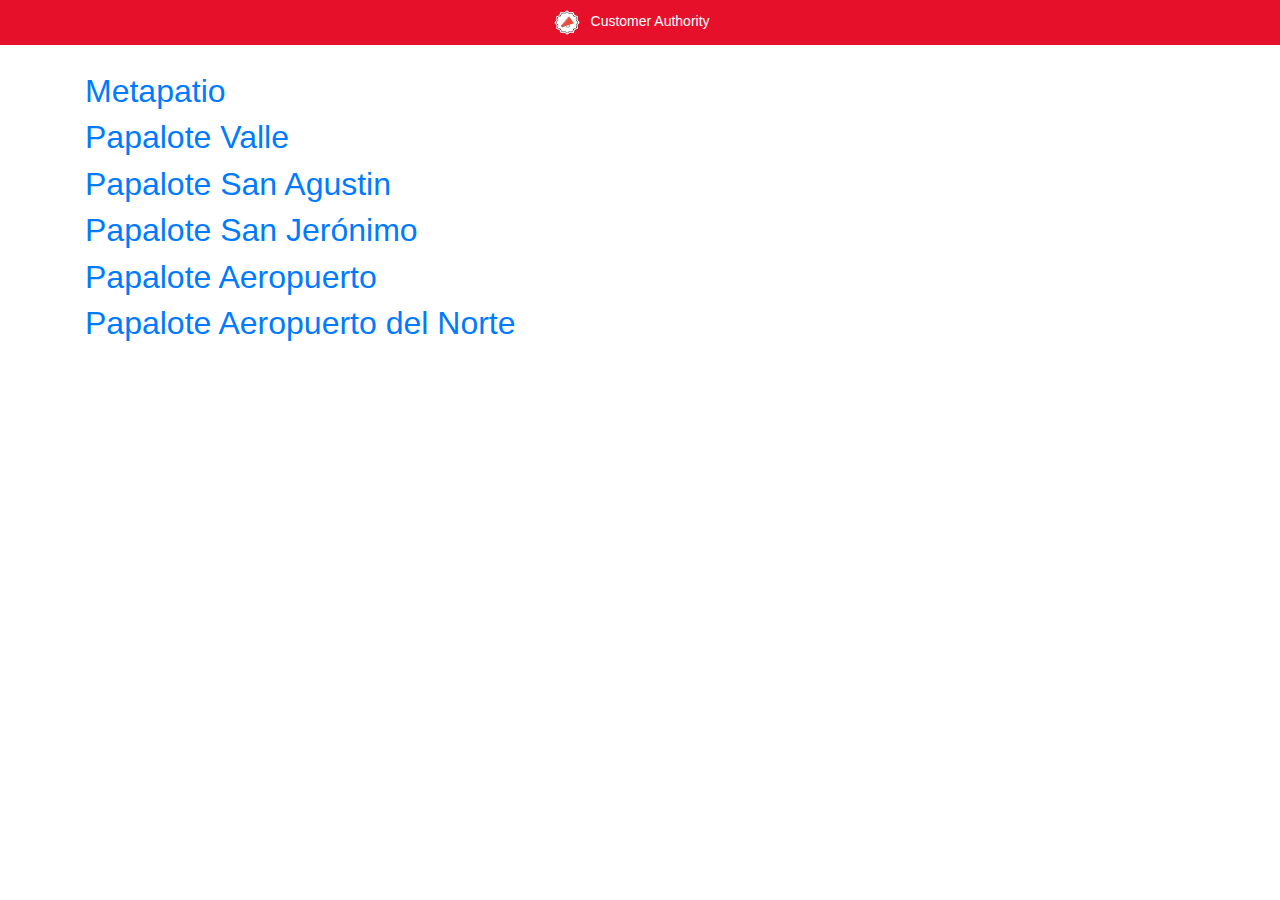
<file: index.html>
<!DOCTYPE html>
<html lang="en">
  <head>
    <meta charset="utf-8">
    <meta http-equiv="X-UA-Compatible" content="IE=edge">
    <meta name="viewport" content="width=device-width, initial-scale=1">
    <title>Customer Authority</title>

    <link rel="icon" href="favicon.ico" type="image/x-icon"/>
    <link rel="shortcut icon" href="favicon.ico" type="image/x-icon"/>

    <link href="./assets/css/index.css" rel="stylesheet">

    <!-- HTML5 shim and Respond.js for IE8 support of HTML5 elements and media queries -->
    <!-- WARNING: Respond.js doesn't work if you view the page via file:// -->
    <!--[if lt IE 9]>
      <script src="https://oss.maxcdn.com/html5shiv/3.7.3/html5shiv.min.js"></script>
      <script src="https://oss.maxcdn.com/respond/1.4.2/respond.min.js"></script>
    <![endif]-->
    <!-- Global site tag (gtag.js) - Google Analytics -->
    <script async src="https://www.googletagmanager.com/gtag/js?id=UA-135756678-1"></script>
    <script>
      window.dataLayer = window.dataLayer || [];
      function gtag(){dataLayer.push(arguments);}
      gtag('js', new Date());

      gtag('config', 'UA-135756678-1');
    </script>
  </head>
  <body>

    <!-- Starter template, needs a lot of modifications -->
    <nav class="navbar navbar-expand-md navbar-dark fixed-top
    bg-cauth">
      <a class="navbar-brand" href="../index.html" class="styled-logo">
        <img src="../assets/img/icon.png" class="brand-logo" alt="">
        Customer Authority
      </a>
    </nav>
    <!-- End of starter template-->

    <main role="main" class="container">
      <br/>
      <br/>
      <br/>
      <h2><a href="./metapatio.html">Metapatio</a></h2>
      <h2><a href="./papalotevalle.html">Papalote Valle</a></h2>
      <h2><a href="./papalotesanagustin.html">Papalote San Agustin</a></h2>
      <h2><a href="./papalotesanjeronimo.html">Papalote San Jerónimo</a></h2>
      <h2><a href="./papaloteaeropuerto.html">Papalote Aeropuerto</a></h2>
      <h2><a href="./papaloteadn.html">Papalote Aeropuerto del Norte</a></h2>
    </main>

    <!-- jQuery (necessary for Bootstrap's JavaScript plugins) -->
    <script src="https://ajax.googleapis.com/ajax/libs/jquery/1.12.4/jquery.min.js"></script>
    <!-- Include all compiled plugins (below), or include individual files as needed -->
    <script src="./assets/js/bootstrap.min.js"></script>
  </body>
</html>
</file>
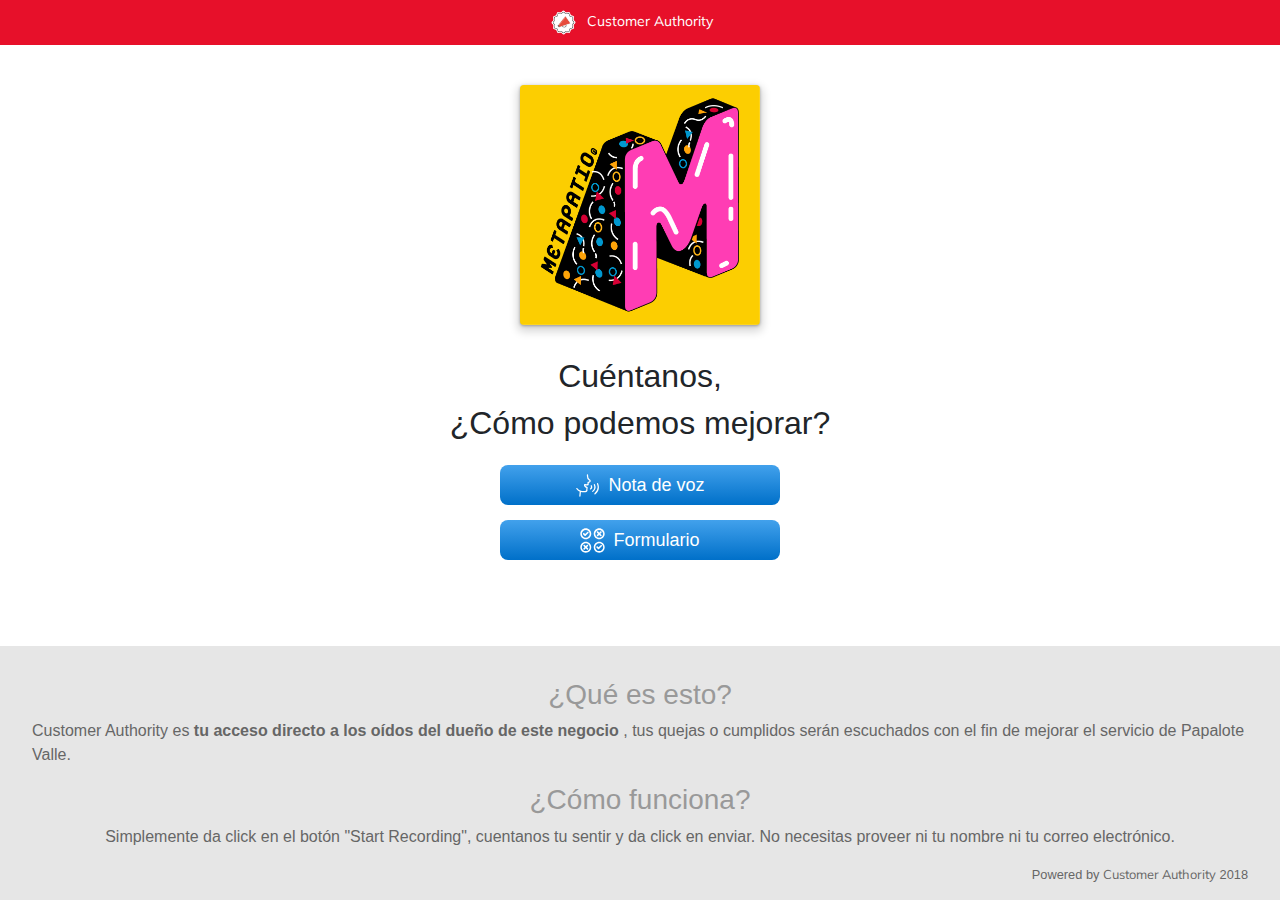
<file: metapatio.html>
<!DOCTYPE html>
<html lang="en">
  <head>
    <meta charset="utf-8">
    <meta http-equiv="X-UA-Compatible" content="IE=edge">
    <meta name="viewport" content="width=device-width, initial-scale=1">
    <title>Metapatio</title>

    <link href="./assets/css/index.css" rel="stylesheet">

    <link rel="icon" href="favicon.ico" type="image/x-icon"/>
    <link rel="shortcut icon" href="favicon.ico" type="image/x-icon"/>

    <!-- HTML5 shim and Respond.js for IE8 support of HTML5 elements and media queries -->
    <!-- WARNING: Respond.js doesn't work if you view the page via file:// -->
    <!--[if lt IE 9]>
      <script src="https://oss.maxcdn.com/html5shiv/3.7.3/html5shiv.min.js"></script>
      <script src="https://oss.maxcdn.com/respond/1.4.2/respond.min.js"></script>
    <![endif]-->

    <link href="https://fonts.googleapis.com/css?family=Muli:700" rel="stylesheet">
    <link href="https://fonts.googleapis.com/css?family=Caveat" rel="stylesheet">
    <!-- Global site tag (gtag.js) - Google Analytics -->
    <script async src="https://www.googletagmanager.com/gtag/js?id=UA-135756678-1"></script>
    <script>
      window.dataLayer = window.dataLayer || [];
      function gtag(){dataLayer.push(arguments);}
      gtag('js', new Date());

      gtag('config', 'UA-135756678-1');
    </script>
    <script>
      /**
      * Function that tracks a click on an outbound link in Analytics.
      * This function takes a valid URL string as an argument, and uses that URL string
      * as the event label. Setting the transport method to 'beacon' lets the hit be sent
      * using 'navigator.sendBeacon' in browser that support it.
      */
      var trackOutboundLink = function(url) {
         ga('send', 'event', 'outbound', 'click', url, {
           'transport': 'beacon',
           'hitCallback': function(){document.location = url;}
         });
      }
      </script>
  </head>
  <body>

    <!-- Starter template, needs a lot of modifications -->
    <nav class="navbar navbar-expand-md navbar-dark fixed-top
    bg-cauth">
      <a class="navbar-brand" href="../index.html" class="styled-logo">
        <img src="../assets/img/icon.png" class="brand-logo" alt="">
        Customer Authority
      </a>
    </nav>
    <!-- End of starter template-->

    <div class="cauth-customer">
      <div class="corporate-image">
        <img src="../assets/img/metapatio.png" class="business-image img-fluid" alt="">
        <h2>
          Cuéntanos,
        </h2>
        <h2>
          ¿Cómo podemos mejorar?
        </h2>

        <a href="https://www.speakpipe.com/metapatio" onclick="trackOutboundLink('https://www.speakpipe.com/metapatio')" class="feedback-button styled-link">
          <svg class="feedback-icon" xmlns="http://www.w3.org/2000/svg" data-name="Layer 1" viewBox="0 0 100 100" x="0px" y="0px"><title>Artboard 7</title><path d="M12.54,71a33.93,33.93,0,0,0,6.29,3.3L17.18,92a2.5,2.5,0,0,0,2.26,2.72h.24a2.5,2.5,0,0,0,2.49-2.27L23.7,75.88c1.11.28,2.23.54,3.4.74a55.44,55.44,0,0,0,9.46.83q2.31,0,4.57-.21a9.78,9.78,0,0,0,8.61-12,10.6,10.6,0,0,1,.56-2.92L50.79,61a4.5,4.5,0,0,0-.26-3.56,4.41,4.41,0,0,0-2.72-2.21c-3.85-1.06-6.24-3.06-6.93-5.77A36.38,36.38,0,0,0,52.72,49a2.5,2.5,0,0,0,1.92-2.32L55,39.58a14.33,14.33,0,0,0,6-3.23,6.58,6.58,0,0,0,1.43-7.72,8,8,0,0,0-3.06-3.11,15,15,0,0,1-6.91-13.24,40.5,40.5,0,0,0,0-4.67,2.5,2.5,0,0,0-5,.34,35.3,35.3,0,0,1,0,4.1A19.91,19.91,0,0,0,56.59,29.7a4.25,4.25,0,0,1,1.31,1.11,1.61,1.61,0,0,1-.34,1.88A10.56,10.56,0,0,1,52.1,35.1,2.5,2.5,0,0,0,50,37.46l-.31,7a32.38,32.38,0,0,1-8.49,0,4.79,4.79,0,0,0-5.32,5.74c.56,2.67,2.6,7.42,10,9.67l-.3.86a13.87,13.87,0,0,0-.79,5.3,2.61,2.61,0,0,0,.06.31,4.79,4.79,0,0,1-.72,4,4.74,4.74,0,0,1-3.45,2A48.51,48.51,0,0,1,28,71.69a32.42,32.42,0,0,1-12.63-4.84A17,17,0,0,1,9.56,61a2.5,2.5,0,0,0-4.42,2.33A21.87,21.87,0,0,0,12.54,71Z"></path><path d="M60.38,61.69a2.5,2.5,0,1,0,2.68,4.22,12.4,12.4,0,0,0,4.22-16.36,2.5,2.5,0,1,0-4.39,2.4A7.39,7.39,0,0,1,60.38,61.69Z"></path><path d="M70.83,76a2.49,2.49,0,0,0,1.56-.55A25.64,25.64,0,0,0,80,45.73a2.5,2.5,0,0,0-4.62,1.91,20.62,20.62,0,0,1-6.16,23.88A2.5,2.5,0,0,0,70.83,76Z"></path><path d="M89.42,40.31A2.5,2.5,0,0,0,88,43.54a33.73,33.73,0,0,1-9.71,37.63A2.5,2.5,0,1,0,81.49,85,38.74,38.74,0,0,0,92.64,41.76,2.5,2.5,0,0,0,89.42,40.31Z"></path></svg>
          Nota de voz
        </a>
        <a href="https://customerauthority.typeform.com/to/vF9YK4" onclick="trackOutboundLink('https://customerauthority.typeform.com/to/vF9YK4')"  class="feedback-button styled-link">
            <svg class="feedback-icon" xmlns="http://www.w3.org/2000/svg" xmlns:xlink="http://www.w3.org/1999/xlink" version="1.1" x="0px" y="0px" viewBox="0 0 64 64" enable-background="new 0 0 64 64" xml:space="preserve"><g><g><path d="M14.827,0.936c-7.756,0-14.043,6.287-14.043,14.043c0,7.756,6.287,14.043,14.043,14.043S28.87,22.734,28.87,14.979    C28.87,7.223,22.583,0.936,14.827,0.936z M14.827,25.14c-5.612,0-10.161-4.549-10.161-10.161c0-5.612,4.549-10.161,10.161-10.161    s10.161,4.549,10.161,10.161C24.988,20.59,20.439,25.14,14.827,25.14z"></path><path d="M21.482,10.062c-0.379-0.396-0.889-0.614-1.439-0.614c0,0,0,0,0,0c-0.553,0-1.066,0.22-1.439,0.613l-3.999,3.964    l-1.516,1.517l-2.029-1.997c-0.379-0.4-0.893-0.62-1.445-0.62c0,0,0,0,0,0c-0.553,0-1.066,0.22-1.435,0.608    c-0.4,0.38-0.62,0.893-0.62,1.446c0,0.553,0.22,1.066,0.614,1.44l3.465,3.465c0.358,0.398,0.887,0.626,1.451,0.626    c0.564,0,1.093-0.228,1.44-0.614l6.947-6.947c0.4-0.38,0.62-0.893,0.62-1.446C22.096,10.952,21.878,10.441,21.482,10.062z"></path></g><g><path d="M49.173,34.978c-7.756,0-14.043,6.287-14.043,14.043c0,7.756,6.287,14.043,14.043,14.043s14.043-6.287,14.043-14.043    C63.216,41.266,56.929,34.978,49.173,34.978z M49.173,59.183c-5.612,0-10.161-4.549-10.161-10.161    c0-5.612,4.549-10.161,10.161-10.161s10.161,4.549,10.161,10.161C59.334,54.633,54.785,59.183,49.173,59.183z"></path><path d="M55.828,44.105c-0.379-0.396-0.889-0.614-1.439-0.614h-0.001c-0.552,0-1.066,0.22-1.439,0.613l-3.999,3.964l-1.516,1.517    l-2.029-1.997c-0.379-0.4-0.893-0.62-1.445-0.62h-0.001c-0.552,0-1.066,0.22-1.434,0.608c-0.4,0.38-0.62,0.893-0.62,1.446    c0,0.553,0.22,1.066,0.614,1.44l3.465,3.465c0.358,0.398,0.887,0.626,1.451,0.626c0.564,0,1.093-0.228,1.44-0.614l6.947-6.947    c0.4-0.38,0.62-0.893,0.62-1.446C56.442,44.995,56.223,44.484,55.828,44.105z"></path></g><g><path d="M49.173,0.936c-7.756,0-14.043,6.287-14.043,14.043c0,7.756,6.287,14.043,14.043,14.043s14.043-6.287,14.043-14.043    C63.216,7.223,56.929,0.936,49.173,0.936z M49.173,25.14c-5.612,0-10.161-4.549-10.161-10.161c0-5.612,4.549-10.161,10.161-10.161    s10.161,4.549,10.161,10.161C59.334,20.59,54.785,25.14,49.173,25.14z"></path><path d="M54.884,17.728c0.846,0.804,0.846,2.158,0,2.962c-0.804,0.846-2.157,0.846-2.961,0l-2.75-2.708l-2.75,2.708    c-0.804,0.846-2.157,0.846-2.961,0c-0.847-0.803-0.847-2.157,0-2.962l2.708-2.75l-2.708-2.75c-0.846-0.803-0.846-2.157,0-2.962    c0.804-0.846,2.157-0.846,2.961,0l2.75,2.708l2.75-2.708c0.804-0.846,2.157-0.846,2.961,0c0.847,0.804,0.847,2.158,0,2.962    l-2.708,2.75L54.884,17.728z"></path></g><g><path d="M14.827,34.978c-7.756,0-14.043,6.287-14.043,14.043c0,7.756,6.287,14.043,14.043,14.043S28.87,56.777,28.87,49.021    C28.87,41.266,22.583,34.978,14.827,34.978z M14.827,59.183c-5.612,0-10.161-4.549-10.161-10.161    c0-5.612,4.549-10.161,10.161-10.161s10.161,4.549,10.161,10.161C24.988,54.633,20.439,59.183,14.827,59.183z"></path><path d="M20.538,51.771c0.846,0.804,0.846,2.158,0,2.962c-0.804,0.846-2.157,0.846-2.961,0l-2.75-2.708l-2.75,2.708    c-0.804,0.846-2.157,0.846-2.961,0c-0.847-0.803-0.847-2.157,0-2.962l2.708-2.75l-2.708-2.75c-0.846-0.803-0.846-2.157,0-2.962    c0.804-0.846,2.157-0.846,2.961,0l2.75,2.708l2.75-2.708c0.804-0.846,2.157-0.846,2.961,0c0.847,0.804,0.847,2.158,0,2.962    l-2.708,2.75L20.538,51.771z"></path></g></g></svg>
            Formulario
        </a>
      </div>
    </div>
    <footer class="footer">
      <h3>
        ¿Qué es esto?
      </h3>
      <p>
        Customer Authority es <b>tu acceso directo a los oídos del dueño de
        este negocio </b>, tus quejas o cumplidos serán escuchados con el fin
        de mejorar el servicio de Papalote Valle.
      </p>

      <h3>
        ¿Cómo funciona?
      </h3>
      <p>
        Simplemente da click en el botón "Start Recording", cuentanos tu
        sentir y da click en enviar. No necesitas proveer ni tu nombre ni tu
        correo electrónico.
      </p>

      <div class="powered">
        <p>
          Powered by <span class="powered-by">Customer Authority</span> 2018
        </p>
      </div>
    </footer>
    <script async src="https://www.speakpipe.com/widget/loader.js" charset="utf-8"></script>
    <!-- jQuery (necessary for Bootstrap's JavaScript plugins) -->
    <script src="https://ajax.googleapis.com/ajax/libs/jquery/1.12.4/jquery.min.js"></script>
    <!-- Include all compiled plugins (below), or include individual files as needed -->
    <script src="./assets/js/bootstrap.min.js"></script>

  </body>
</html>
</file>
